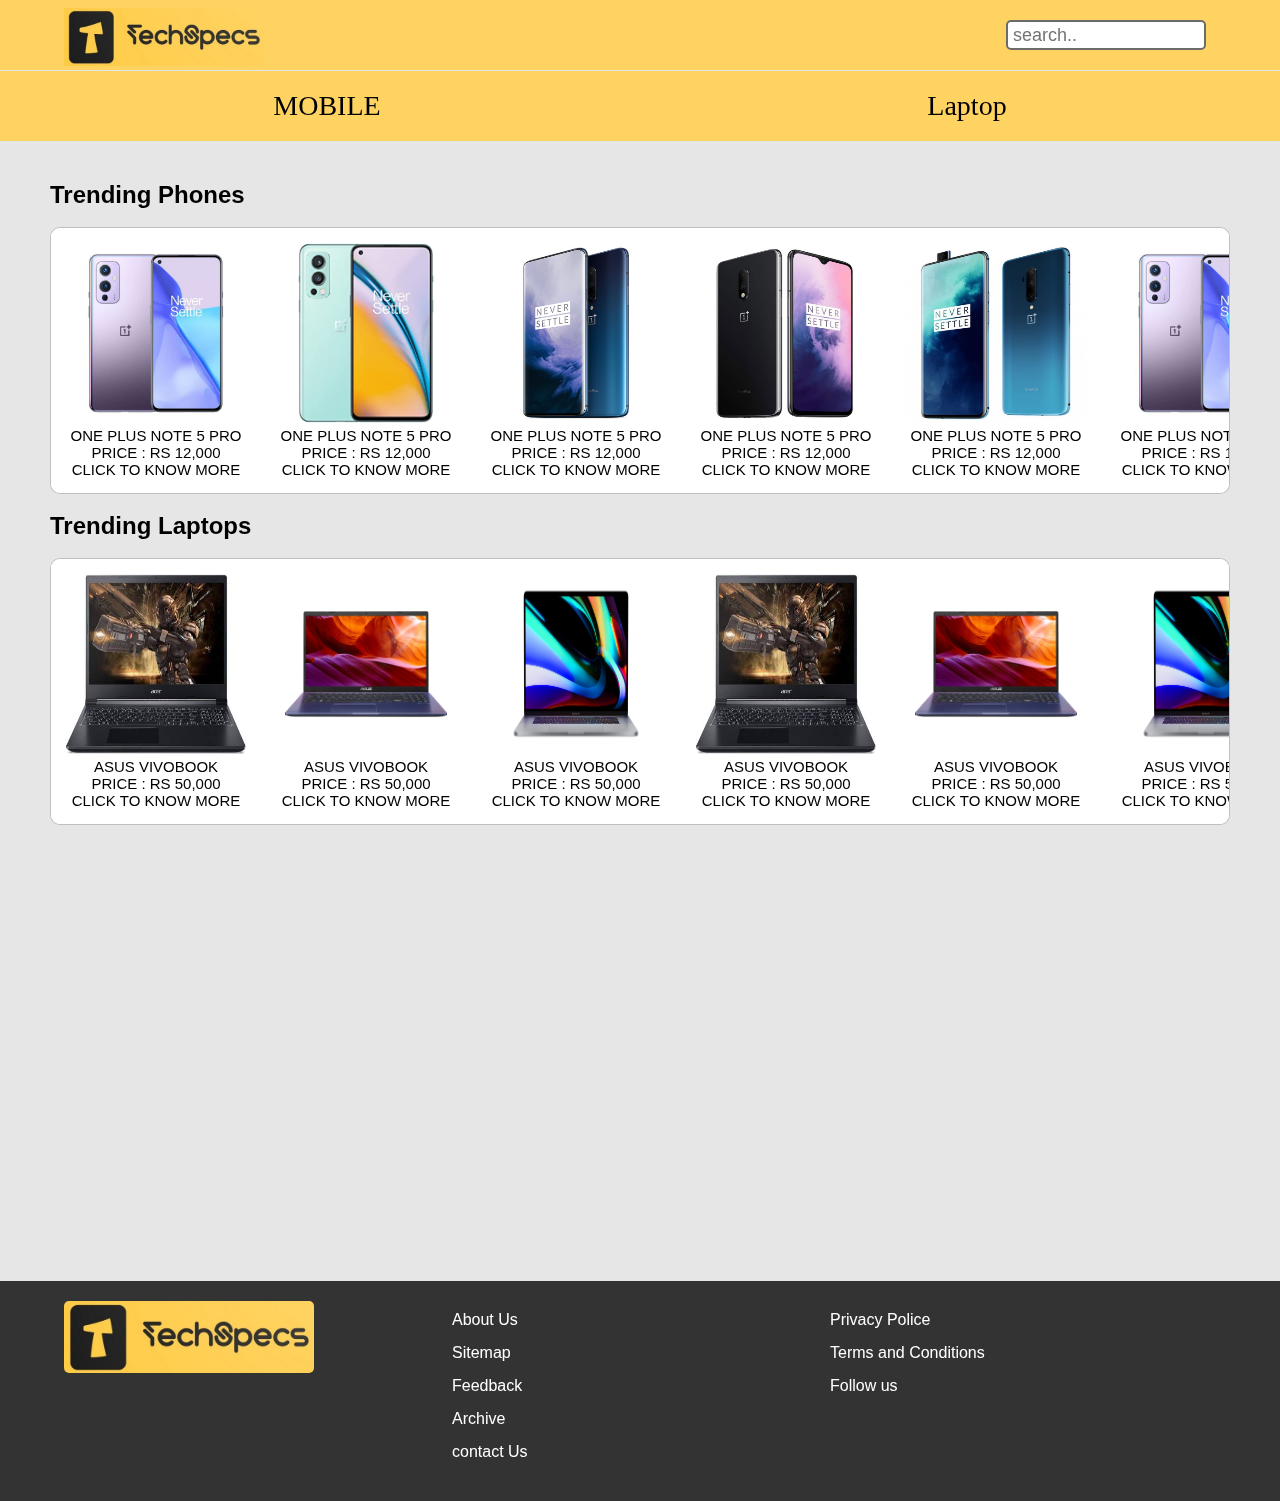
<file: index.html>
<!DOCTYPE html>
<html lang="en">
  <head>
    <meta charset="UTF-8" />
    <meta http-equiv="X-UA-Compatible" content="IE=edge" />
    <meta name="viewport" content="width=device-width, initial-scale=1.0" />
    <title>TechSpecs!</title>
    <link rel="stylesheet" href="./CSS/index.css" />
    <link rel="stylesheet" href="./CSS/trending-container.css" />
    <link
      rel="stylesheet"
      href="https://use.fontawesome.com/releases/v5.15.4/css/all.css"
      integrity="sha384-DyZ88mC6Up2uqS4h/KRgHuoeGwBcD4Ng9SiP4dIRy0EXTlnuz47vAwmeGwVChigm"
      crossorigin="anonymous"
    />
  </head>
  <body>
    <div class="navbarcontainer">
      <nav class="firstnavbar">
        <ul>
          <li>
            <a href="https://aryanjais.github.io/TECHSPECS/"
              ><img src="./Assets/logo.jpg" alt="Logo"
            /></a>
          </li>
          <li id="searchbox">
            <input type="search" name="searchbox" placeholder="search.." /><i
              class="fas fa-search"
            ></i>
          </li>
        </ul>
      </nav>
      <nav class="secondnavbar">
        <ul>
          <li style="position: relative">
            <p id="mobileheading">MOBILE</p>
            <div id="mobilelistcontainer">
              <a href="./mobilepagecontainer.html">
                <div class="mobile1">Apple</div> </a
              ><a href="./mobilepagecontainer.html">
                <div class="mobile2">Huawei</div> </a
              ><a href="./mobilepagecontainer.html">
                <div class="mobile3">Nokia</div> </a
              ><a href="./mobilepagecontainer.html">
                <div class="mobile4">Sony</div> </a
              ><a href="./mobilepagecontainer.html">
                <div class="mobile5">LG</div> </a
              ><a href="./mobilepagecontainer.html">
                <div class="mobile6">HTC</div> </a
              ><a href="./mobilepagecontainer.html">
                <div class="mobile7">RealMe</div> </a
              ><a href="./mobilepagecontainer.html">
                <div class="mobile8">Samsung</div>
              </a>
            </div>
          </li>
          <li style="position: relative">
            <p id="laptopheading">Laptop</p>
            <div id="laptoplistcontainer">
              <a href="./mobilepagecontainer.html">
                <div class="laptop1">Apple</div> </a
              ><a href="./mobilepagecontainer.html">
                <div class="laptop2">Acer</div> </a
              ><a href="./mobilepagecontainer.html">
                <div class="laptop3">Asus</div> </a
              ><a href="./mobilepagecontainer.html">
                <div class="laptop4">HP</div> </a
              ><a href="./mobilepagecontainer.html">
                <div class="laptop5">Dell</div> </a
              ><a href="./mobilepagecontainer.html">
                <div class="laptop6">Lenovo</div> </a
              ><a href="./mobilepagecontainer.html">
                <div class="laptop7">MSI</div> </a
              ><a href="./mobilepagecontainer.html">
                <div class="laptop8">Fujitsu</div>
              </a>
            </div>
          </li>
        </ul>
      </nav>
    </div>
    <div class="bodycontainer">
      <h2>Trending Phones</h2>
      <br />
      <div class="trending-container">
        <div class="box" id="box1">
          <a href="./individualmobile.html">
            <img src="./mobile photos/one plus/oneplus9.jpg" />
            <div class="name box-text">ONE PLUS NOTE 5 PRO</div>
            <div class="price box-text">Price : Rs 12,000</div>
            <div class="more box-text">Click To Know More</div>
          </a>
        </div>
        <div class="box">
          <a href="./individualmobile.html">
            <img src="./mobile photos/one plus/nord2.jpg" alt="" />
            <div class="name box-text">ONE PLUS NOTE 5 PRO</div>
            <div class="price box-text">Price : Rs 12,000</div>
            <div class="more box-text">Click To Know More</div>
          </a>
        </div>
        <div class="box">
          <a href="./individualmobile.html">
            <img src="./mobile photos/one plus/oneplus-7-pro.jpg" alt="" />
            <div class="name box-text">ONE PLUS NOTE 5 PRO</div>
            <div class="price box-text">Price : Rs 12,000</div>
            <div class="more box-text">Click To Know More</div></a
          >
        </div>
        <div class="box">
          <a href="./individualmobile.html">
            <img src="./mobile photos/one plus/oneplus-7.jpg" alt="" />
            <div class="name box-text">ONE PLUS NOTE 5 PRO</div>
            <div class="price box-text">Price : Rs 12,000</div>
            <div class="more box-text">Click To Know More</div></a
          >
        </div>
        <div class="box">
          <a href="./individualmobile.html">
            <img src="./mobile photos/one plus/oneplus-7t-pro.jpg" alt="" />
            <div class="name box-text">ONE PLUS NOTE 5 PRO</div>
            <div class="price box-text">Price : Rs 12,000</div>
            <div class="more box-text">Click To Know More</div></a
          >
        </div>
        <div class="box" id="box1">
          <a href="./individualmobile.html">
            <img src="./mobile photos/one plus/oneplus9.jpg" />
            <div class="name box-text">ONE PLUS NOTE 5 PRO</div>
            <div class="price box-text">Price : Rs 12,000</div>
            <div class="more box-text">Click To Know More</div>
          </a>
        </div>
        <div class="box">
          <a href="./individualmobile.html">
            <img src="./mobile photos/one plus/nord2.jpg" alt="" />
            <div class="name box-text">ONE PLUS NOTE 5 PRO</div>
            <div class="price box-text">Price : Rs 12,000</div>
            <div class="more box-text">Click To Know More</div>
          </a>
        </div>
        <div class="box">
          <a href="./individualmobile.html">
            <img src="./mobile photos/one plus/oneplus-7-pro.jpg" alt="" />
            <div class="name box-text">ONE PLUS NOTE 5 PRO</div>
            <div class="price box-text">Price : Rs 12,000</div>
            <div class="more box-text">Click To Know More</div></a
          >
        </div>
        <div class="box">
          <a href="./individualmobile.html">
            <img src="./mobile photos/one plus/oneplus-7.jpg" alt="" />
            <div class="name box-text">ONE PLUS NOTE 5 PRO</div>
            <div class="price box-text">Price : Rs 12,000</div>
            <div class="more box-text">Click To Know More</div></a
          >
        </div>
        <div class="box">
          <a href="./individualmobile.html">
            <img src="./mobile photos/one plus/oneplus-7t-pro.jpg" alt="" />
            <div class="name box-text">ONE PLUS NOTE 5 PRO</div>
            <div class="price box-text">Price : Rs 12,000</div>
            <div class="more box-text">Click To Know More</div></a
          >
        </div>
      </div>
      <br/>
      <h2>Trending Laptops</h2>
      <br />
      <div class="trending-container">
        <div class="box" id="box1">
          <a href="./individualmobile.html">
            <img src="./laptops/acer.jpeg" />
            <div class="name box-text">Asus VivoBook </div>
            <div class="price box-text">Price : Rs 50,000</div>
            <div class="more box-text">Click To Know More</div>
          </a>
        </div>
        <div class="box">
          <a href="./individualmobile.html">
            <img src="./laptops/asus.png" alt="" />
            <div class="name box-text">Asus VivoBook </div>
            <div class="price box-text">Price : Rs 50,000</div>
            <div class="more box-text">Click To Know More</div>
          </a>
        </div>
        <div class="box">
          <a href="./individualmobile.html">
            <img src="./laptops/mac.jpg" alt="" />
            <div class="name box-text">Asus VivoBook </div>
            <div class="price box-text">Price : Rs 50,000</div>
            <div class="more box-text">Click To Know More</div></a
          >
        </div>
        <div class="box" id="box1">
          <a href="./individualmobile.html">
            <img src="./laptops/acer.jpeg" />
            <div class="name box-text">Asus VivoBook </div>
            <div class="price box-text">Price : Rs 50,000</div>
            <div class="more box-text">Click To Know More</div>
          </a>
        </div>
        <div class="box">
          <a href="./individualmobile.html">
            <img src="./laptops/asus.png" alt="" />
            <div class="name box-text">Asus VivoBook </div>
            <div class="price box-text">Price : Rs 50,000</div>
            <div class="more box-text">Click To Know More</div>
          </a>
        </div>
        <div class="box">
          <a href="./individualmobile.html">
            <img src="./laptops/mac.jpg" alt="" />
            <div class="name box-text">Asus VivoBook </div>
            <div class="price box-text">Price : Rs 50,000</div>
            <div class="more box-text">Click To Know More</div></a
          >
        </div><div class="box" id="box1">
          <a href="./individualmobile.html">
            <img src="./laptops/acer.jpeg" />
            <div class="name box-text">Asus VivoBook </div>
            <div class="price box-text">Price : Rs 50,000</div>
            <div class="more box-text">Click To Know More</div>
          </a>
        </div>
        <div class="box">
          <a href="./individualmobile.html">
            <img src="./laptops/asus.png" alt="" />
            <div class="name box-text">Asus VivoBook </div>
            <div class="price box-text">Price : Rs 50,000</div>
            <div class="more box-text">Click To Know More</div>
          </a>
        </div>
        <div class="box">
          <a href="./individualmobile.html">
            <img src="./laptops/mac.jpg" alt="" />
            <div class="name box-text">Asus VivoBook </div>
            <div class="price box-text">Price : Rs 50,000</div>
            <div class="more box-text">Click To Know More</div></a
          >
        </div>
      </div>
    </div>
    <div class="footercontainer">
      <ul id="footer-column1">
        <a href="https://aryanjais.github.io/TECHSPECS/"
          ><img class="" title="TECHSPECS" src="./Assets/logo.jpg" alt=""
        /></a>
      </ul>
      <ul id="footer-column2">
        <li><a href="./aboutus.html">About Us</a></li>
        <li><a href="#">Sitemap</a></li>
        <li><a href="./feedback.html">Feedback</a></li>
        <li><a href="#">Archive</a></li>
        <li><a href="#">contact Us</a></li>
      </ul>
      <ul id="footer-column3">
        <li><a href="#">Privacy Police</a></li>
        <li><a href="#">Terms and Conditions</a></li>
        <li><a href="#">Follow us</a></li>
        <li>
          <a href="#"
            ><i class="fab fa-instagram">
            </i><i class="fab fa-facebook"></i
            ><i class="fab fa-twitter"></i><i class="fab fa-github"></i
          ></a>
        </li>
      </ul>
    </div>
  </body>
</html>
</file>
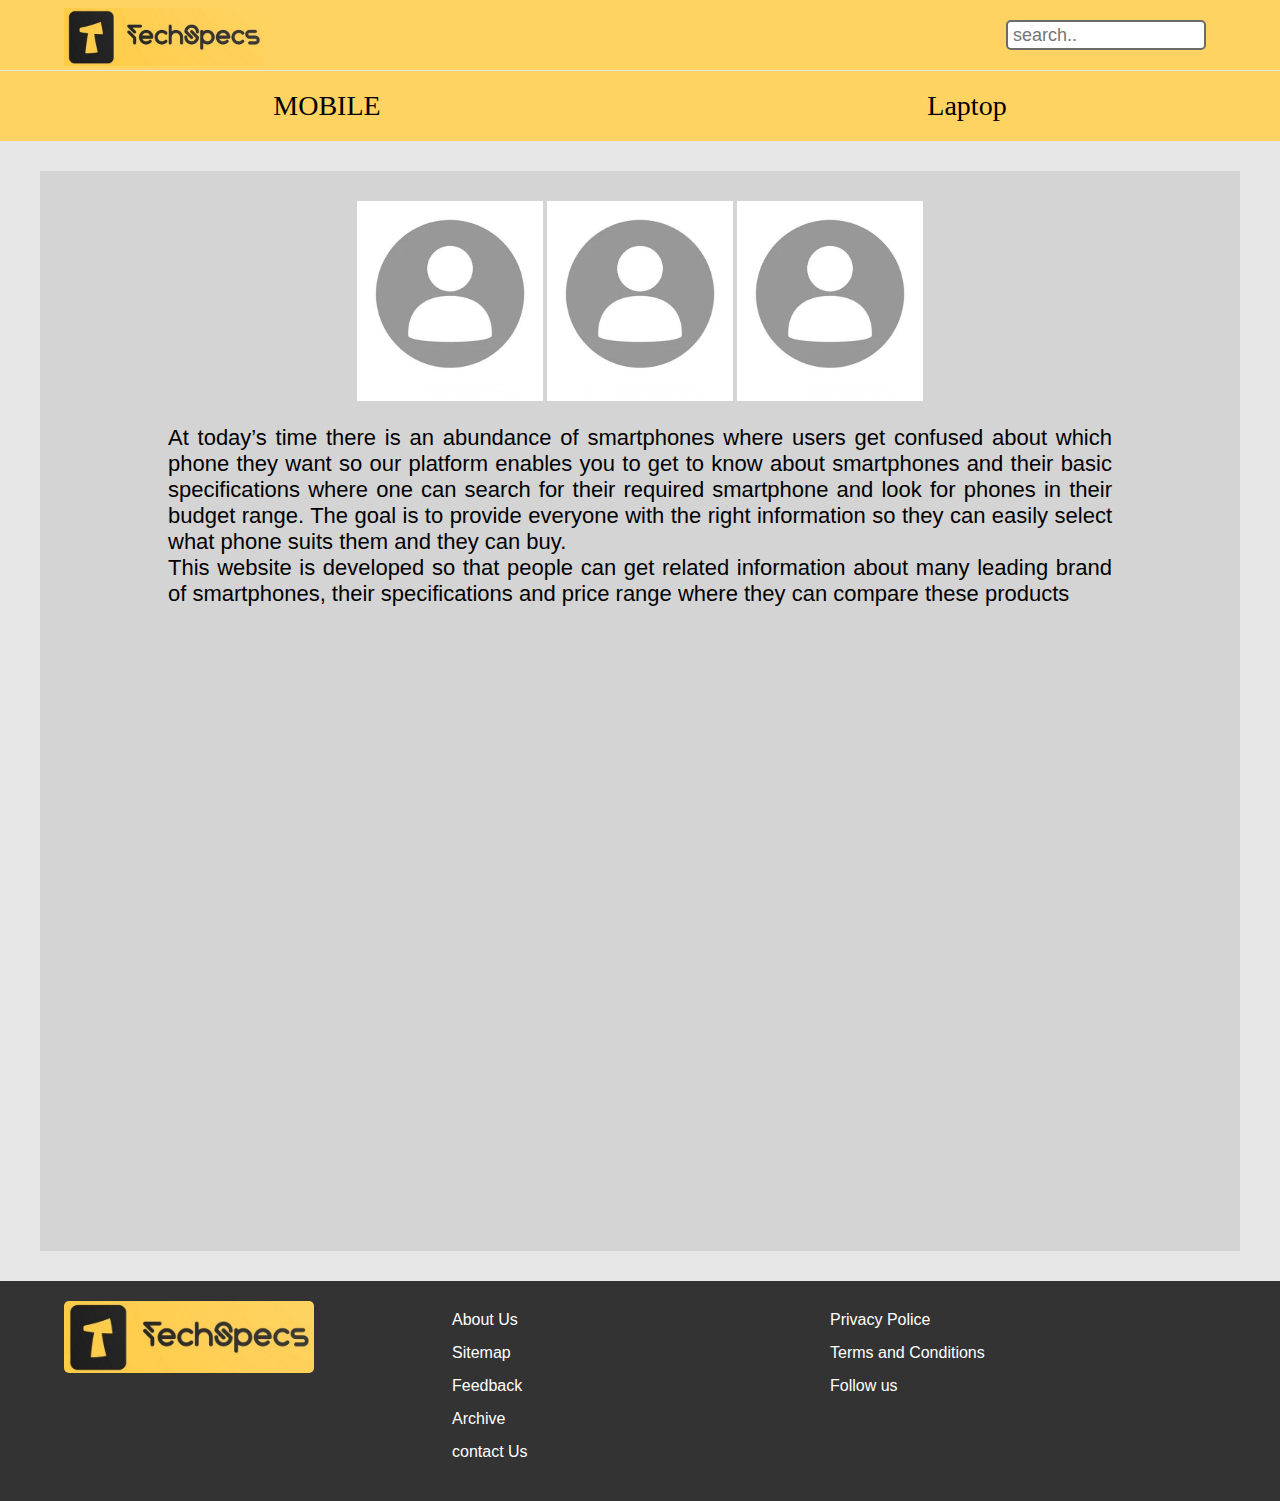
<file: aboutus.html>
<!DOCTYPE html>
<html lang="en">
  <head>
    <meta charset="UTF-8" />
    <meta http-equiv="X-UA-Compatible" content="IE=edge" />
    <meta name="viewport" content="width=device-width, initial-scale=1.0" />
    <title>TechSpecs!</title>
    <link rel="stylesheet" href="./CSS/index.css" />
    <link rel="stylesheet" href="./CSS/trending-container.css" />
    <link rel="stylesheet" href="./CSS/aboutus.css">
    <link
      rel="stylesheet"
      href="https://use.fontawesome.com/releases/v5.15.4/css/all.css"
      integrity="sha384-DyZ88mC6Up2uqS4h/KRgHuoeGwBcD4Ng9SiP4dIRy0EXTlnuz47vAwmeGwVChigm"
      crossorigin="anonymous"
    />
  </head>
  <body>
    <div class="navbarcontainer">
      <nav class="firstnavbar">
        <ul>
          <li><a href="https://aryanjais.github.io/TECHSPECS/"><img src="./Assets/logo.jpg" alt="Logo" /></a></li>
          <li id="searchbox">
            <input type="search" name="searchbox" placeholder="search.." /><i
              class="fas fa-search"
            ></i>
          </li>
        </ul>
      </nav>
      <nav class="secondnavbar">
        <ul>
          <li style="position: relative">
            <p id="mobileheading">MOBILE</p>
            <div id="mobilelistcontainer">
              <a href="./mobilepagecontainer.html">
                <div class="mobile1">Apple</div> </a
              ><a href="./mobilepagecontainer.html">
                <div class="mobile2">Huawei</div> </a
              ><a href="./mobilepagecontainer.html">
                <div class="mobile3">Nokia</div> </a
              ><a href="./mobilepagecontainer.html">
                <div class="mobile4">Sony</div> </a
              ><a href="./mobilepagecontainer.html">
                <div class="mobile5">LG</div> </a
              ><a href="./mobilepagecontainer.html">
                <div class="mobile6">HTC</div> </a
              ><a href="./mobilepagecontainer.html">
                <div class="mobile7">RealMe</div> </a
              ><a href="./mobilepagecontainer.html">
                <div class="mobile8">Samsung</div>
              </a>
            </div>
          </li>
          <li style="position: relative">
            <p id="laptopheading">Laptop</p>
            <div id="laptoplistcontainer">
              <a href="./mobilepagecontainer.html">
                <div class="laptop1">Apple</div> </a
              ><a href="./mobilepagecontainer.html">
                <div class="laptop2">Acer</div> </a
              ><a href="./mobilepagecontainer.html">
                <div class="laptop3">Asus</div> </a
              ><a href="./mobilepagecontainer.html">
                <div class="laptop4">HP</div> </a
              ><a href="./mobilepagecontainer.html">
                <div class="laptop5">Dell</div> </a
              ><a href="./mobilepagecontainer.html">
                <div class="laptop6">Lenovo</div> </a
              ><a href="./mobilepagecontainer.html">
                <div class="laptop7">MSI</div> </a
              ><a href="./mobilepagecontainer.html">
                <div class="laptop8">Fujitsu</div>
              </a>
            </div>
          </li>
        </ul>
      </nav>
    </div>
    <div class="bodycontainer">
      <div class="developersphoto">
        <img src="./Assets/profile.jpg" alt="" />
        <img src="./Assets/profile.jpg" alt="" />
        <img src="./Assets/profile.jpg" alt="" />
      </div>
      <div class="aboutuscontent">
        <p>
          At today’s time there is an abundance of smartphones where users get
          confused about which phone they want so our platform enables you to
          get to know about smartphones and their basic specifications where one
          can search for their required smartphone and look for phones in their
          budget range. The goal is to provide everyone with the right
          information so they can easily select what phone suits them and they
          can buy.
        </p>
        <p>This website is developed so that people can get related information 
            about many leading brand of smartphones, their specifications and 
            price range where they can compare these products
        </p>
      </div>
    </div>
    <div class="footercontainer">
      <ul id="footer-column1">
        <a href="https://aryanjais.github.io/TECHSPECS/"><img class="" title="TECHSPECS" src="./Assets/logo.jpg" alt=""></a>
      </ul>
      <ul id="footer-column2">
        <li><a href="./aboutus.html">About Us</a></li>
        <li><a href="#">Sitemap</a></li>
        <li><a href="./feedback.html">Feedback</a></li>
        <li><a href="#">Archive</a></li>
        <li><a href="#">contact Us</a></li>
      </ul>
      <ul id="footer-column3">
        <li><a href="#">Privacy Police</a></li>
        <li><a href="#">Terms and Conditions</a></li>
        <li><a href="#">Follow us</a></li>
        <!-- add icons down here for social media -->
        <li><a href="#"><i class="fab fa-instagram"></i><i class="fab fa-facebook"></i><i class="fab fa-twitter"></i><i class="fab fa-github"></i></a></li>
      </ul>
    </div>
  </body>
</html>
</file>
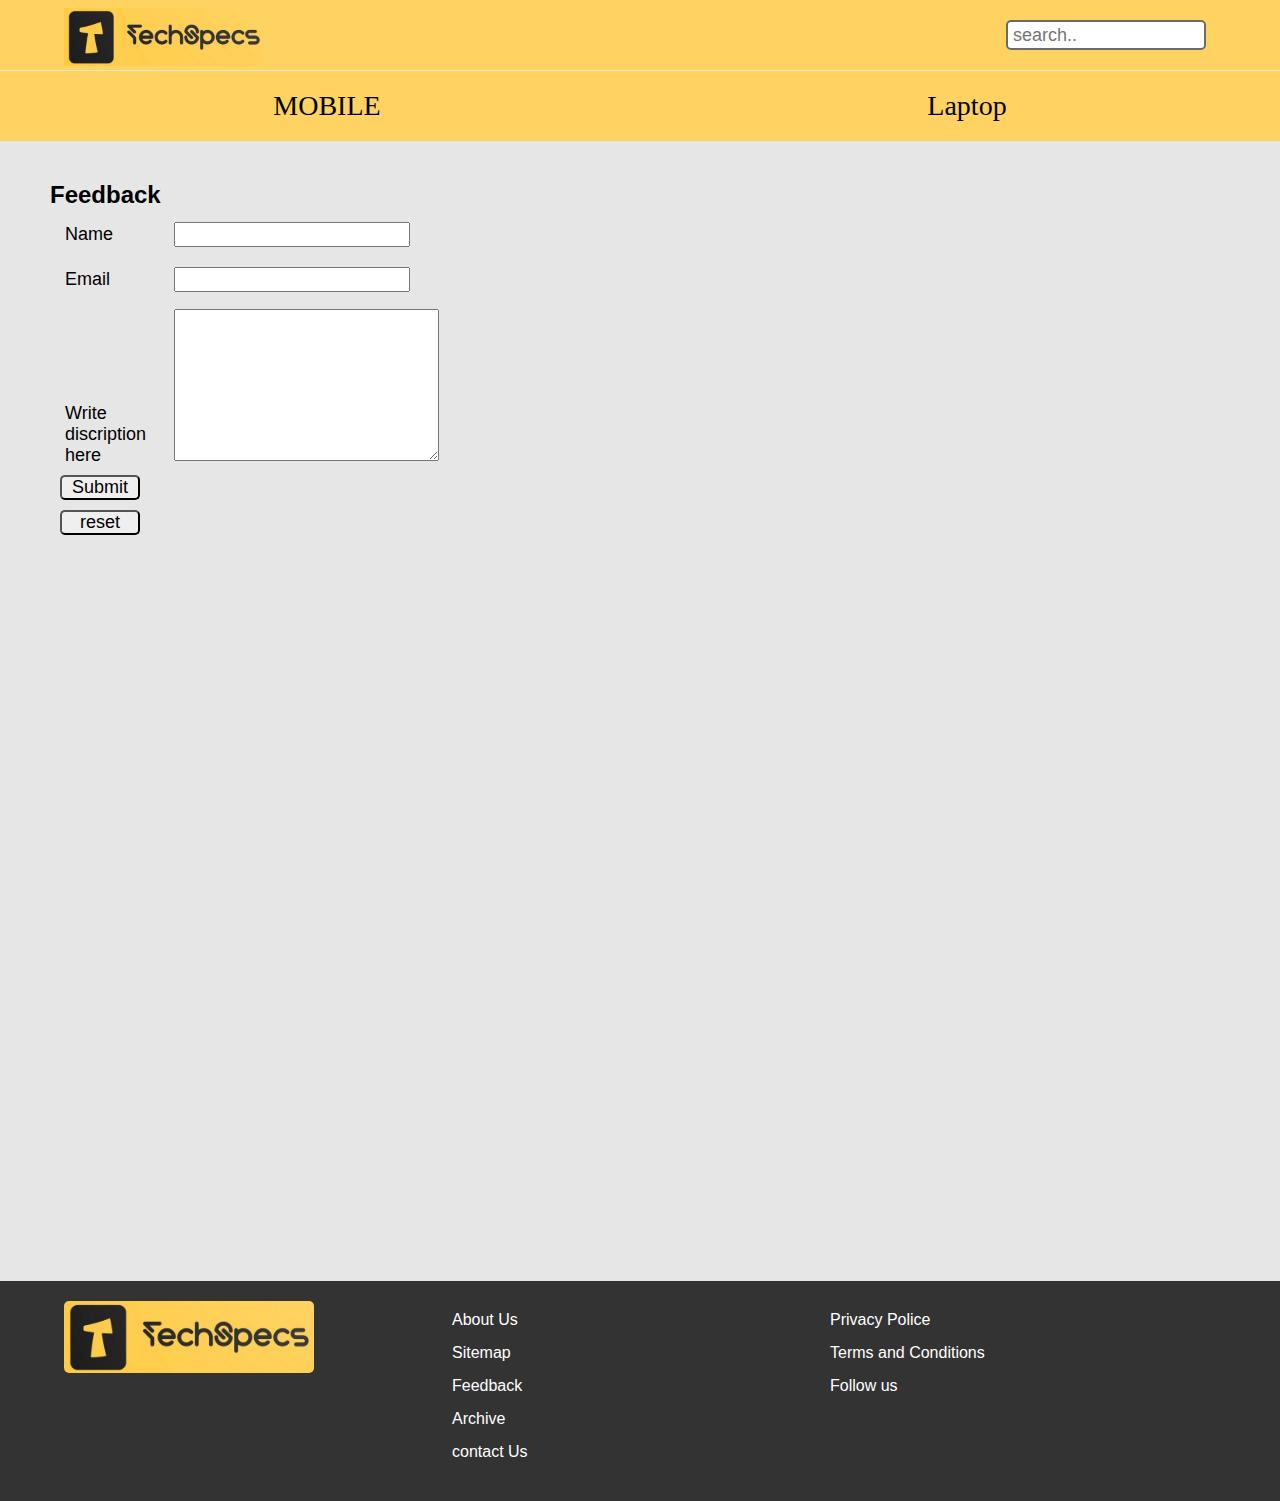
<file: feedback.html>
<!DOCTYPE html>
<html lang="en">
  <head>
    <meta charset="UTF-8" />
    <meta http-equiv="X-UA-Compatible" content="IE=edge" />
    <meta name="viewport" content="width=device-width, initial-scale=1.0" />
    <title>TechSpecs!</title>
    <link rel="stylesheet" href="./CSS/index.css" />
    <link rel="stylesheet" href="./CSS/trending-container.css" />
    <link
      rel="stylesheet"
      href="https://use.fontawesome.com/releases/v5.15.4/css/all.css"
      integrity="sha384-DyZ88mC6Up2uqS4h/KRgHuoeGwBcD4Ng9SiP4dIRy0EXTlnuz47vAwmeGwVChigm"
      crossorigin="anonymous"
    />
    <link rel="stylesheet" href="./CSS/feedback.css">
  </head>
  <body>
    <div class="navbarcontainer">
      <nav class="firstnavbar">
        <ul>
          <li>
            <a href="https://aryanjais.github.io/TECHSPECS/"
              ><img src="./Assets/logo.jpg" alt="Logo"
            /></a>
          </li>
          <li id="searchbox">
            <input type="search" name="searchbox" placeholder="search.." /><i
              class="fas fa-search"
            ></i>
          </li>
        </ul>
      </nav>
      <nav class="secondnavbar">
        <ul>
          <li style="position: relative">
            <p id="mobileheading">MOBILE</p>
            <div id="mobilelistcontainer">
              <a href="./mobilepagecontainer.html">
                <div class="mobile1">Apple</div> </a
              ><a href="./mobilepagecontainer.html">
                <div class="mobile2">Huawei</div> </a
              ><a href="./mobilepagecontainer.html">
                <div class="mobile3">Nokia</div> </a
              ><a href="./mobilepagecontainer.html">
                <div class="mobile4">Sony</div> </a
              ><a href="./mobilepagecontainer.html">
                <div class="mobile5">LG</div> </a
              ><a href="./mobilepagecontainer.html">
                <div class="mobile6">HTC</div> </a
              ><a href="./mobilepagecontainer.html">
                <div class="mobile7">RealMe</div> </a
              ><a href="./mobilepagecontainer.html">
                <div class="mobile8">Samsung</div>
              </a>
            </div>
          </li>
          <li style="position: relative">
            <p id="laptopheading">Laptop</p>
            <div id="laptoplistcontainer">
              <a href="./mobilepagecontainer.html">
                <div class="laptop1">Apple</div> </a
              ><a href="./mobilepagecontainer.html">
                <div class="laptop2">Acer</div> </a
              ><a href="./mobilepagecontainer.html">
                <div class="laptop3">Asus</div> </a
              ><a href="./mobilepagecontainer.html">
                <div class="laptop4">HP</div> </a
              ><a href="./mobilepagecontainer.html">
                <div class="laptop5">Dell</div> </a
              ><a href="./mobilepagecontainer.html">
                <div class="laptop6">Lenovo</div> </a
              ><a href="./mobilepagecontainer.html">
                <div class="laptop7">MSI</div> </a
              ><a href="./mobilepagecontainer.html">
                <div class="laptop8">Fujitsu</div>
              </a>
            </div>
          </li>
          <!-- <li>
                 <select name="mobileselect" class="navbutton">
                  
                     <option value="1" disabled selected>Mobile</option>
                     <option value="2">Apple</option>
                     <option value="3">Huawei</option>
                     <option value="4">Nokia</option>
                     <option value="5">Sony</option>
                     <option value="6">LG</option>
                     <option value="7">HTC</option>
                 </select>
             </li>
             <li>
                 <select name="laptopselect" class="navbutton">
                     <option value="1" disabled selected>Laptop</option>
                 </select>
             </li> -->
        </ul>
      </nav>
    </div>
    <div class="bodycontainer">
      <h2>Feedback</h2>
      <form class="feedbackcontainer" action="#">
        <div class="namecontainer"><label for="">Name</label> <input type="text" /></div>
        <div class="emailcontainer"><label for="">Email</label> <input type="text" /></div>
        <div class="descriptioncontainer">
          <label for="description">Write discription here</label>
          <textarea
            name="description"
            id="description"
            cols="31"
            rows="10"
          ></textarea>
        </div>
        <div class="submitcontainer">
          <input class="button" type="submit">
        </div>
        <div class="resetcontainer">
          <input class="button" type="reset" value="reset">
        </div>
      </form>
    </div>
    <div class="footercontainer">
      <ul id="footer-column1">
        <a href="https://aryanjais.github.io/TECHSPECS/"
          ><img class="" title="TECHSPECS" src="./Assets/logo.jpg" alt=""
        /></a>
      </ul>
      <ul id="footer-column2">
        <li><a href="./aboutus.html">About Us</a></li>
        <li><a href="#">Sitemap</a></li>
        <li><a href="./feedback.html">Feedback</a></li>
        <li><a href="#">Archive</a></li>
        <li><a href="#">contact Us</a></li>
      </ul>
      <ul id="footer-column3">
        <li><a href="#">Privacy Police</a></li>
        <li><a href="#">Terms and Conditions</a></li>
        <li><a href="#">Follow us</a></li>
        <li>
          <a href="#"
            ><i class="fab fa-instagram"> </i><i class="fab fa-facebook"></i
            ><i class="fab fa-twitter"></i><i class="fab fa-github"></i
          ></a>
        </li>
      </ul>
    </div>
  </body>
</html>
</file>
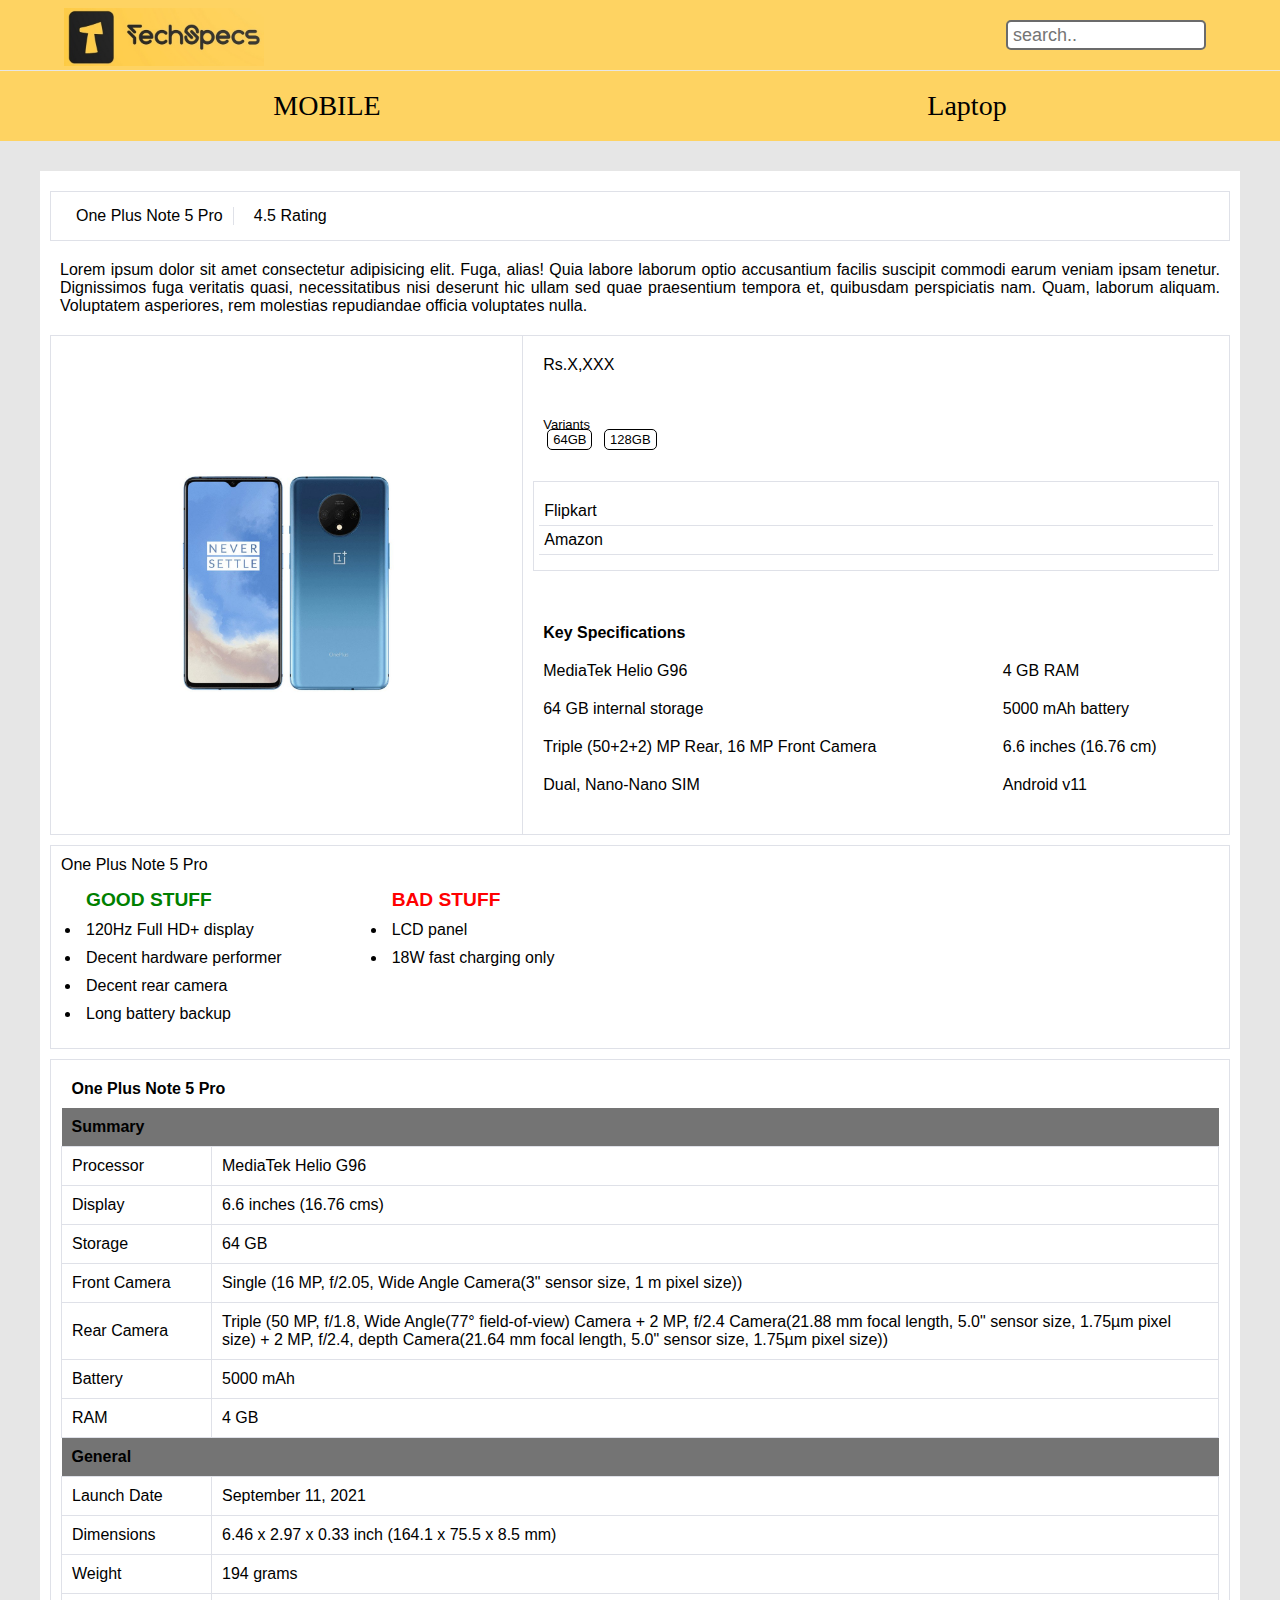
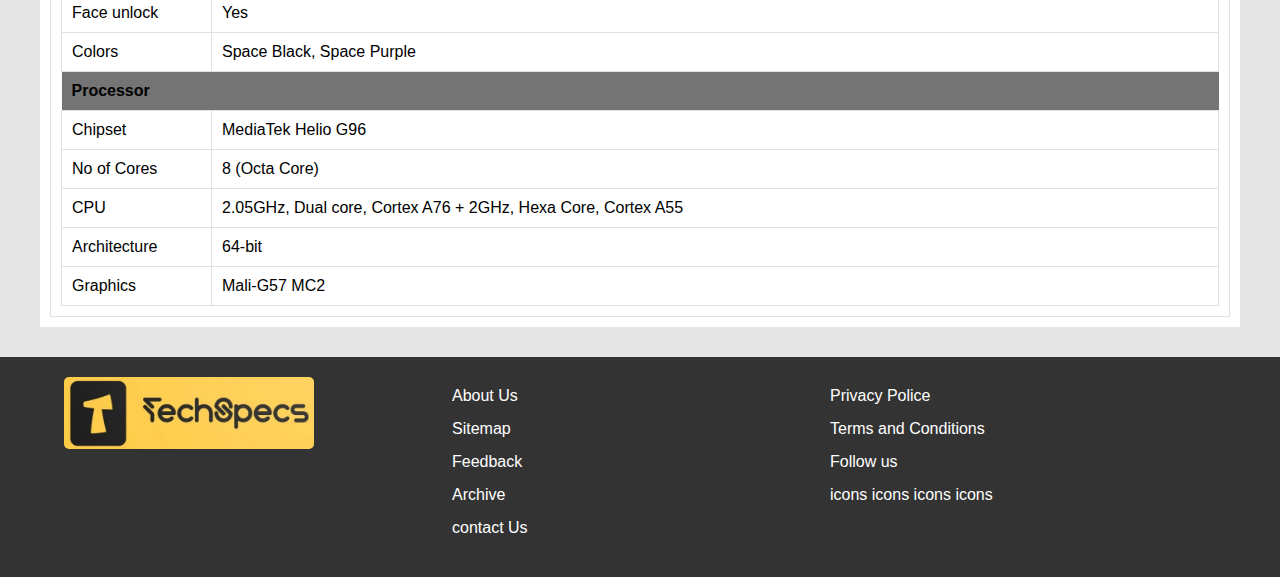
<file: individualmobile.html>
<!DOCTYPE html>
<html lang="en">
  <head>
    <meta charset="UTF-8" />
    <meta http-equiv="X-UA-Compatible" content="IE=edge" />
    <meta name="viewport" content="width=device-width, initial-scale=1.0" />
    <title>TechSpecs!</title>
    <link rel="stylesheet" href="./CSS/index.css" />
    <link rel="stylesheet" href="./CSS/trending-container.css" />
    <link rel="stylesheet" href="./CSS/individualmobile.css" />
    <link
      rel="stylesheet"
      href="https://use.fontawesome.com/releases/v5.15.4/css/all.css"
      integrity="sha384-DyZ88mC6Up2uqS4h/KRgHuoeGwBcD4Ng9SiP4dIRy0EXTlnuz47vAwmeGwVChigm"
      crossorigin="anonymous"
    />
  </head>
  <body>
    <div class="navbarcontainer">
      <nav class="firstnavbar">
        <ul>
          <li><a href="https://aryanjais.github.io/TECHSPECS/"><img src="./Assets/logo.jpg" alt="Logo" /></a></li>
          <li id="searchbox">
            <input type="search" name="searchbox" placeholder="search.." /><i
              class="fas fa-search"
            ></i>
          </li>
        </ul>
      </nav>
      <nav class="secondnavbar">
        <ul>
          <li style="position: relative">
            <p id="mobileheading">MOBILE</p>
            <div id="mobilelistcontainer">
              <a href="./mobilepagecontainer.html">
                <div class="mobile1">Apple</div> </a
              ><a href="./mobilepagecontainer.html">
                <div class="mobile2">Huawei</div> </a
              ><a href="./mobilepagecontainer.html">
                <div class="mobile3">Nokia</div> </a
              ><a href="./mobilepagecontainer.html">
                <div class="mobile4">Sony</div> </a
              ><a href="./mobilepagecontainer.html">
                <div class="mobile5">LG</div> </a
              ><a href="./mobilepagecontainer.html">
                <div class="mobile6">HTC</div> </a
              ><a href="./mobilepagecontainer.html">
                <div class="mobile7">RealMe</div> </a
              ><a href="./mobilepagecontainer.html">
                <div class="mobile8">Samsung</div>
              </a>
            </div>
          </li>
          <li style="position: relative">
            <p id="laptopheading">Laptop</p>
            <div id="laptoplistcontainer">
              <a href="./mobilepagecontainer.html">
                <div class="laptop1">Apple</div> </a
              ><a href="./mobilepagecontainer.html">
                <div class="laptop2">Acer</div> </a
              ><a href="./mobilepagecontainer.html">
                <div class="laptop3">Asus</div> </a
              ><a href="./mobilepagecontainer.html">
                <div class="laptop4">HP</div> </a
              ><a href="./mobilepagecontainer.html">
                <div class="laptop5">Dell</div> </a
              ><a href="./mobilepagecontainer.html">
                <div class="laptop6">Lenovo</div> </a
              ><a href="./mobilepagecontainer.html">
                <div class="laptop7">MSI</div> </a
              ><a href="./mobilepagecontainer.html">
                <div class="laptop8">Fujitsu</div>
              </a>
            </div>
          </li>
        </ul>
      </nav>
    </div>
    <div class="bodycontainer">
      <div class="individualmobilecontainer">
        <div class="bar1">
          <ul>
            <!-- mobile name -->
            <li>One Plus Note 5 Pro</li>
            <li>4.5 Rating</li>
          </ul>
        </div>
        <div class="bar2 discriptionbar">
          <!-- discription here -->
          Lorem ipsum dolor sit amet consectetur adipisicing elit. Fuga, alias!
          Quia labore laborum optio accusantium facilis suscipit commodi earum
          veniam ipsam tenetur. Dignissimos fuga veritatis quasi, necessitatibus
          nisi deserunt hic ullam sed quae praesentium tempora et, quibusdam
          perspiciatis nam. Quam, laborum aliquam. Voluptatem asperiores, rem
          molestias repudiandae officia voluptates nulla.
        </div>
        <div class="bar3 keyspecificationbar">
          <div class="mobileimage">
            <img src="./mobile photos/one plus/oneplus-7t.jpg" alt="" />
          </div>
          <div class="innerkeyspecificationbar">
            <div class="price">Rs.X,XXX</div>
            <div class="variants">
              <div>Variants</div>
              <div class="variantlink">
                <a href="#">64GB</a>
                <a href="#">128GB</a>
              </div>
            </div>
            <div class="buylinks">
              <a href="#">Flipkart</a>
              <a href="#">Amazon</a>
            </div>
            <div class="specifications">
              <table>
                <thead>
                  <tr>
                    <th colspan="2">Key Specifications</th>
                  </tr>
                </thead>
                <tbody>
                  <tr>
                    <td>MediaTek Helio G96</td>
                    <td>4 GB RAM</td>
                  </tr>
                  <tr>
                    <td>64 GB internal storage</td>
                    <td>5000 mAh battery</td>
                  </tr>
                  <tr>
                    <td>Triple (50+2+2) MP Rear, 16 MP Front Camera</td>
                    <td>6.6 inches (16.76 cm)</td>
                  </tr>
                  <tr>
                    <td>Dual, Nano-Nano SIM</td>
                    <td>Android v11</td>
                  </tr>
                </tbody>
              </table>
            </div>
          </div>
        </div>
        <div class="procons">
            <div class="">One Plus Note 5 Pro</div>
            <div class="stuffs">
                <ul class="goodstuff">
                    <li>Good Stuff</li>
                    <li>120Hz Full HD+ display</li>
                    <li>Decent hardware performer</li>
                    <li>Decent rear camera</li>
                    <li>Long battery backup</li>
                </ul>
                <ul class="badstuff">
                    <li>bad Stuff</li>
                    <li>LCD panel</li>
                    <li>18W fast charging only</li>
                </ul>
            </div>
          </div>
      </div>
      <div class="detailspecifications">
        <table>
          <tr>
            <th colspan="2" class="name">One Plus Note 5 Pro</th>
          </tr>
          <tr>
            <th colspan="2" class="heading">Summary</th>
          </tr>
          <tr>
            <td>Processor</td>
            <td>MediaTek Helio G96</td>
          </tr>
          <tr>
            <td>Display</td>
            <td>6.6 inches (16.76 cms)</td>
          </tr>
          <tr>
            <td>Storage</td>
            <td>64 GB</td>
          </tr>
          <tr>
            <td>Front Camera</td>
            <td>
              Single (16 MP, f/2.05, Wide Angle Camera(3" sensor size, 1 m
              pixel size))
            </td>
          </tr>
          <tr>
            <td>Rear Camera</td>
            <td>
              Triple (50 MP, f/1.8, Wide Angle(77° field-of-view) Camera +
              2 MP, f/2.4 Camera(21.88 mm focal length, 5.0" sensor size,
              1.75µm pixel size) + 2 MP, f/2.4, depth Camera(21.64 mm
              focal length, 5.0" sensor size, 1.75µm pixel size))
            </td>
          </tr>
          <tr>
            <td>Battery</td>
            <td>5000 mAh</td>
          </tr>
          <tr>
            <td>RAM</td>
            <td>4 GB</td>
          </tr>
          <tr>
            <th colspan="2" class="heading">General</th>
          </tr>
          <tr>
            <td>Launch Date</td>
            <td>September 11, 2021</td>
          </tr>
          <tr>
            <td>Dimensions</td>
            <td>6.46 x 2.97 x 0.33 inch (164.1 x 75.5 x 8.5 mm)</td>
          </tr>
          <tr>
            <td>Weight</td>
            <td><span itemprop="weight">194 grams</span></td>
          </tr>
          <tr>
            <td>Face unlock</td>
            <td>Yes</td>
          </tr>
          <tr>
            <td>Colors</td>
            <td>Space Black, Space Purple</td>
          </tr>
          <tr>
            <th colspan="2" class="heading">Processor</th>
          </tr>
          <tr>
            <td>Chipset</td>
            <td>MediaTek Helio G96</td>
          </tr>
          <tr>
            <td>No of Cores</td>
            <td>8 (Octa Core)</td>
          </tr>
          <tr>
            <td>CPU</td>
            <td>
              2.05GHz, Dual core, Cortex A76 + 2GHz, Hexa Core, Cortex A55
            </td>
          </tr>
          <tr>
            <td>Architecture</td>
            <td>64-bit</td>
          </tr>
          <tr>
            <td>Graphics</td>
            <td>Mali-G57 MC2</td>
          </tr>
        </table>
      </div>
    </div>
    <div class="footercontainer">
      <ul id="footer-column1">
        <a href="https://aryanjais.github.io/TECHSPECS/"><img class="" title="TECHSPECS" src="./Assets/logo.jpg" alt=""></a>
      </ul>
      <ul id="footer-column2">
        <li><a href="./aboutus.html">About Us</a></li>
        <li><a href="#">Sitemap</a></li>
        <li><a href="./feedback.html">Feedback</a></li>
        <li><a href="#">Archive</a></li>
        <li><a href="#">contact Us</a></li>
      </ul>
      <ul id="footer-column3">
        <li><a href="#">Privacy Police</a></li>
        <li><a href="#">Terms and Conditions</a></li>
        <li><a href="#">Follow us</a></li>
        <!-- add icons down here for social media -->
        <li><a href="#">icons icons icons icons</a></li>
      </ul>
    </div>
  </body>
</html>
</file>
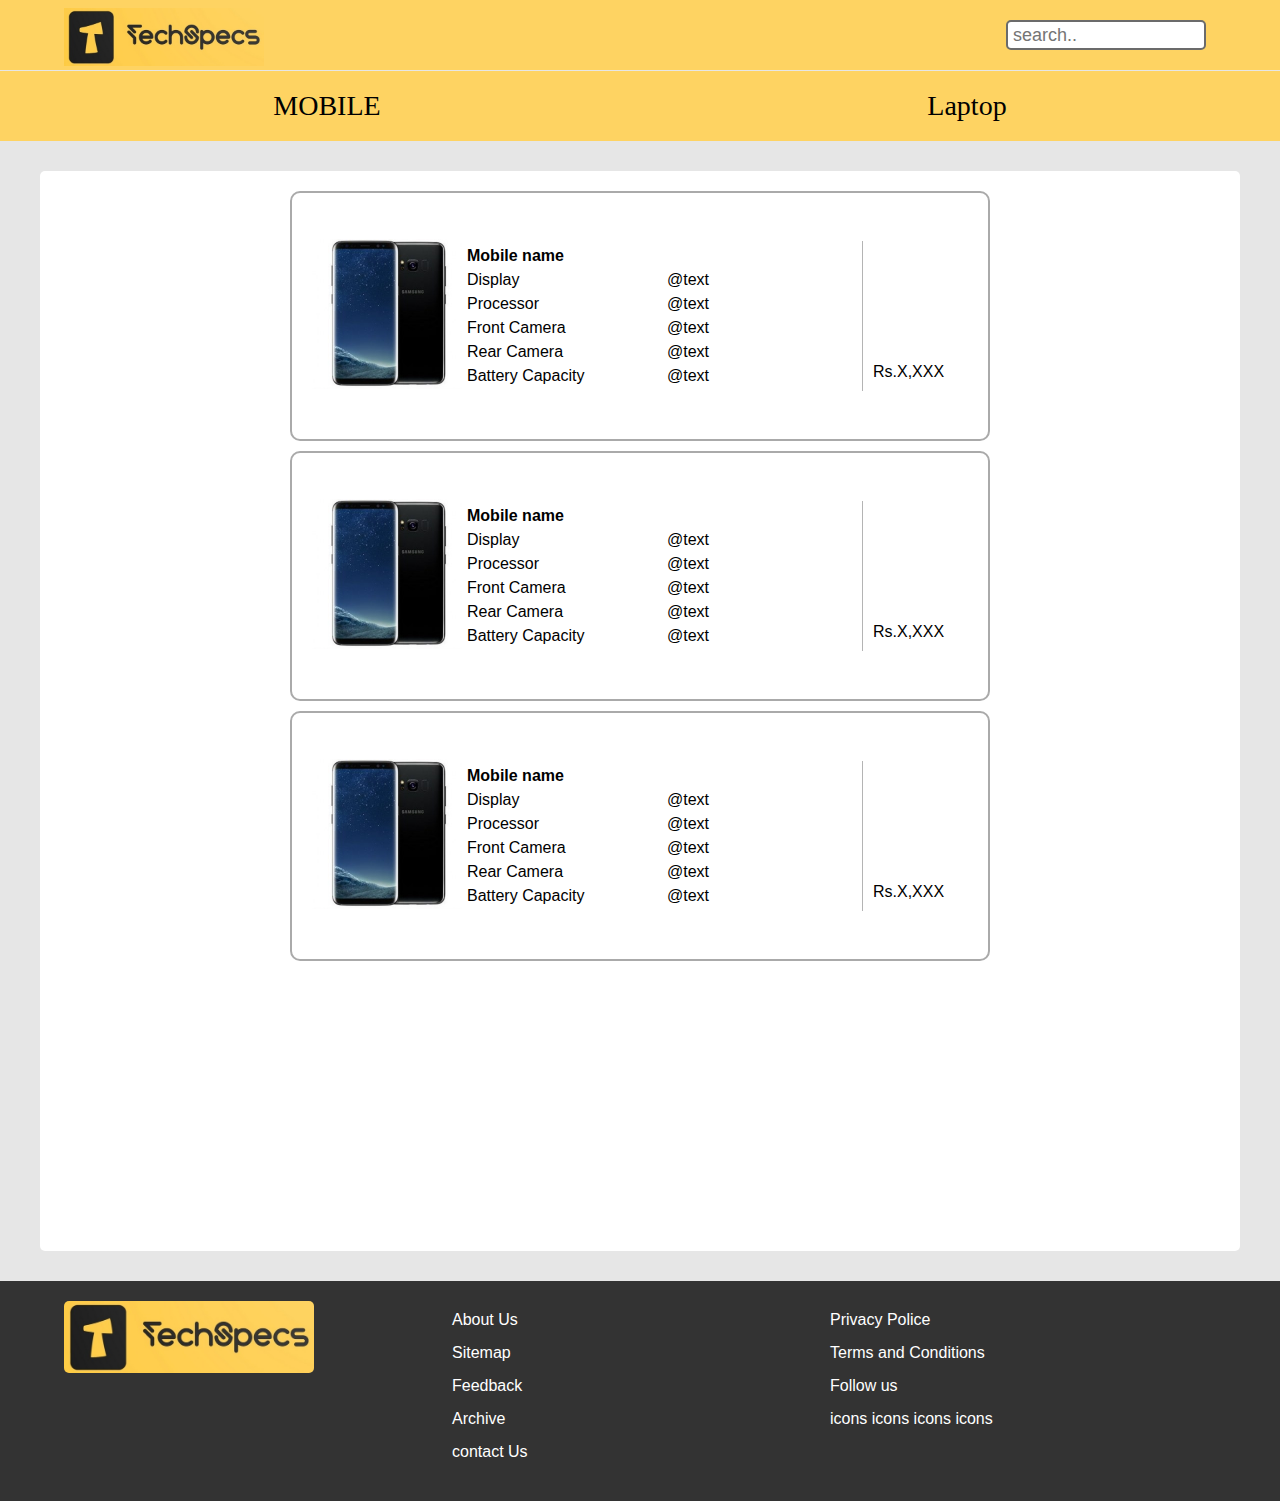
<file: mobilepagecontainer.html>
<!DOCTYPE html>
<html lang="en">
  <head>
    <meta charset="UTF-8" />
    <meta http-equiv="X-UA-Compatible" content="IE=edge" />
    <meta name="viewport" content="width=device-width, initial-scale=1.0" />
    <title>TechSpecs!</title>
    <link rel="stylesheet" href="./CSS/index.css" />
    <link rel="stylesheet" href="./CSS/trending-container.css" />
    <link
      rel="stylesheet"
      href="https://use.fontawesome.com/releases/v5.15.4/css/all.css"
      integrity="sha384-DyZ88mC6Up2uqS4h/KRgHuoeGwBcD4Ng9SiP4dIRy0EXTlnuz47vAwmeGwVChigm"
      crossorigin="anonymous"
    />
    <link rel="stylesheet" href="./CSS/mobilepagecontainer.css">
  </head>
  <body>
    <div class="navbarcontainer">
      <nav class="firstnavbar">
        <ul>
          <li><a href="https://aryanjais.github.io/TECHSPECS/"><img src="./Assets/logo.jpg" alt="Logo" /></a></li>
          <li id="searchbox">
            <input type="search" name="searchbox" placeholder="search.." /><i
              class="fas fa-search"
            ></i>
          </li>
        </ul>
      </nav>
      <nav class="secondnavbar">
        <ul>
          <li style="position: relative">
            <p id="mobileheading">MOBILE</p>
            <div id="mobilelistcontainer">
              <a href="#">
                <div class="mobile1">Apple</div> </a
              ><a href="#">
                <div class="mobile2">Huawei</div> </a
              ><a href="#">
                <div class="mobile3">Nokia</div> </a
              ><a href="#">
                <div class="mobile4">Sony</div> </a
              ><a href="#">
                <div class="mobile5">LG</div> </a
              ><a href="#">
                <div class="mobile6">HTC</div> </a
              ><a href="#">
                <div class="mobile7">RealMe</div> </a
              ><a href="#">
                <div class="mobile8">Samsung</div>
              </a>
            </div>
          </li>
          <li style="position: relative">
            <p id="laptopheading">Laptop</p>
            <div id="laptoplistcontainer">
              <a href="#">
                <div class="laptop1">Apple</div> </a
              ><a href="#">
                <div class="laptop2">Acer</div> </a
              ><a href="#">
                <div class="laptop3">Asus</div> </a
              ><a href="#">
                <div class="laptop4">HP</div> </a
              ><a href="#">
                <div class="laptop5">Dell</div> </a
              ><a href="#">
                <div class="laptop6">Lenovo</div> </a
              ><a href="#">
                <div class="laptop7">MSI</div> </a
              ><a href="#">
                <div class="laptop8">Fujitsu</div>
              </a>
            </div>
          </li>
        </ul>
      </nav>
    </div>
    <div class="bodycontainer">
        <div class="mobilecontainer">
            <div class="mobileimage">
                <a href="./individualmobile.html"><img src="./mobile photos/samsung/samsung-s9.jpg" alt=""></a>
            </div>
            <div class="mobilespecification">
                <Table>
                    <Thead>
                        <tr>
                            <th colspan="2" ><a href="./individualmobile.html">Mobile name</a></th>
                        </tr>
                    </Thead>
                    <tbody>
                        <tr>
                            <td>Display</td>
                            <td>@text</td>
                        </tr>
                        <tr>
                            <td>Processor</td>
                            <td>@text</td>
                        </tr>
                        <tr>
                            <td>Front Camera</td>
                            <td>@text</td>
                        </tr>
                        <tr>
                            <td>Rear Camera</td>
                            <td>@text</td>
                        </tr>
                        <tr>
                            <td>Battery Capacity</td>
                            <td>@text</td>
                        </tr>
                    </tbody>
                </Table>
            </div>
            <div class="mobileprice">
                Rs.X,XXX
            </div>
        </div>
        <div class="mobilecontainer">
            <div class="mobileimage">
                <a href="./individualmobile.html"><img src="./mobile photos/samsung/samsung-s9.jpg" alt=""></a>
            </div>
            <div class="mobilespecification">
                <Table>
                    <Thead>
                        <tr>
                            <th colspan="2" ><a href="./individualmobile.html">Mobile name</a></th>
                        </tr>
                    </Thead>
                    <tbody>
                        <tr>
                            <td>Display</td>
                            <td>@text</td>
                        </tr>
                        <tr>
                            <td>Processor</td>
                            <td>@text</td>
                        </tr>
                        <tr>
                            <td>Front Camera</td>
                            <td>@text</td>
                        </tr>
                        <tr>
                            <td>Rear Camera</td>
                            <td>@text</td>
                        </tr>
                        <tr>
                            <td>Battery Capacity</td>
                            <td>@text</td>
                        </tr>
                    </tbody>
                </Table>
            </div>
            <div class="mobileprice">
                Rs.X,XXX
            </div>
        </div>
        <div class="mobilecontainer">
            <div class="mobileimage">
                <a href="./individualmobile.html"><img src="./mobile photos/samsung/samsung-s9.jpg" alt=""></a>
            </div>
            <div class="mobilespecification">
                <Table>
                    <Thead>
                        <tr>
                            <th colspan="2" ><a href="./individualmobile.html">Mobile name</a></th>
                        </tr>
                    </Thead>
                    <tbody>
                        <tr>
                            <td>Display</td>
                            <td>@text</td>
                        </tr>
                        <tr>
                            <td>Processor</td>
                            <td>@text</td>
                        </tr>
                        <tr>
                            <td>Front Camera</td>
                            <td>@text</td>
                        </tr>
                        <tr>
                            <td>Rear Camera</td>
                            <td>@text</td>
                        </tr>
                        <tr>
                            <td>Battery Capacity</td>
                            <td>@text</td>
                        </tr>
                    </tbody>
                </Table>
            </div>
            <div class="mobileprice">
                Rs.X,XXX
            </div>
        </div>
    </div>
    <div class="footercontainer">
        <ul id="footer-column1"><a href="https://aryanjais.github.io/TECHSPECS/"><img class="" title="TECHSPECS" src="./Assets/logo.jpg" alt=""></a></ul>
        <ul id="footer-column2">
            <li><a href="./aboutus.html">About Us</a></li>
            <li><a href="#">Sitemap</a></li>
            <li><a href="./feedback.html">Feedback</a></li>
            <li><a href="#">Archive</a></li>
            <li><a href="#">contact Us</a></li>
        </ul>
        <ul id="footer-column3">
            <li><a href="#">Privacy Police</a></li>
            <li><a href="#">Terms and Conditions</a></li>
            <li><a href="#">Follow us</a></li>
            <!-- add icons down here for social media -->
            <li><a href="#">icons icons icons icons</a></li>
        </ul>
    </div>
  </body>
</html>
</file>
<file: CSS/index.css>
*{
    padding: 0;
    margin: 0;
    box-sizing: border-box;
    font-family:Arial, Helvetica, sans-serif;
    /* border: 2px solid red; */
    border-collapse: collapse;
}
body{
    background-color: rgba(128, 128, 128, 0.2);
    /* overflow: hidden; */
    /* border: 2px solid red; */
}
.bodycontainer{
    /* width: 80%; */
    /* border: 2px solid rebeccapurple; */
    max-width: 1200px;
    margin: 30px auto;
    padding: 10px;
    min-height: 120vh;
}
li{
    list-style: none;
}
.navbarcontainer{
    /* overflow-x:hidden ;
    overflow-y: auto; */
}
.firstnavbar ul, .secondnavbar ul{
    /* border: 2px solid red; */
    width: 100%;
    margin-bottom: 1px;
    background-color: #FED362;
    display: flex;
    flex-direction: row;
    align-items: center;
    height: 70px;
    font-size: 24px;
}
#searchbox input{
    height: 30px;
    width: 200px;
    border: 2px solid rgb(107, 107, 107);
    font-size: 18px;
    padding-left: 5px;
    border-radius: 5px;
}
#searchbox{
    position: absolute;
    right: 5vw;
    /* border: 2px solid red; */
    display: flex;
    align-items: center;
    z-index: 1;
}
.navbutton{
    height: 30px;
    width: 150px;
    border: none;
    margin: 10px;
    font-size: 18px;
    padding: 5px;
}
.firstnavbar img{
    height: auto;
    width: 200px;
    position: relative;
    top:5px;
    left: 5vw;
}
.secondnavbar ul{
    justify-content: space-around;
}
#mobileheading,#laptopheading{
    font-size: 28px;
    font-family:fantasy;
    /* border: 2px solid red; */
    padding: 5px 20px;
}
#mobilelistcontainer,#laptoplistcontainer{
    /* border: 2px solid red; */
    visibility: hidden;
    position:absolute;
    top: 100%;
    left: 0;
    background-color: white;
    border-radius: 5px;
    z-index: 2;
}
#mobilelistcontainer div,#laptoplistcontainer div{
    padding: 5px 35px;
    border-bottom: 1px solid rgba(128, 128, 128, 0.5);
}
#mobilelistcontainer div:hover,#laptoplistcontainer div:hover{
    background-color: rgba(128, 128, 128, 0.486);
    color: white;
}
a{
    text-decoration: none;
    color: black;
}
#mobileheading:hover ~ #mobilelistcontainer,#laptopheading:hover ~ #laptoplistcontainer{
    visibility: visible;
    /* transition: 1s; */

}
#mobilelistcontainer:hover,#laptoplistcontainer:hover{
    visibility: visible;

}
i{
    margin:5px;
    /* color: white; */
    font-size: 20px;

}
.footercontainer{
    display: flex;
    /* justify-content: space-around; */
    align-items: center;
    /* height: 250px; */
    /* border: 2px solid black; */
    background-color: rgb(51, 51, 51);
    color: white;
    overflow: hidden;
}
#footer-column1 img{
    width: 250px;
    border-radius: 5px;
}
.footercontainer ul{
    /* border: 2px solid red; */
    margin: 20px 5%;
    height: 180px;
    width: 250px;

}
.footercontainer ul li{
    margin: 5px;
    padding: 5px;
}
.footercontainer a{
    color: white;
}
.footercontainer a:hover{
    text-decoration: underline;
    
}
@media (max-width:550px){
    .firstnavbar ul{
        flex-direction: column;
        height: auto;
        padding: 10px;
    }
    #searchbox{
        /* top: 50px; */
        position: static;
    }
    .firstnavbar img{
        height: auto;
        width: 200px;
        position: static;
        
    }
    .footercontainer{
        flex-direction: column;
        align-items: flex-start;
    }
    #footer-column1{
        height: auto;
    }
    #footer-column1 img{
        width: 90%;
        border-radius: 5px;
    }
}
</file>
<file: CSS/trending-container.css>
.trending-container{
    border: 1px solid rgba(128, 128, 128, 0.5);
    border-radius: 10px;
    display:flex;
    margin: auto;
    overflow-x: auto;
    scrollbar-width: none;
    background-color: white;
    /* padding: 10px; */
}
.trending-container::-webkit-scrollbar{
    display: none;
}
.box{
    width: 180px;
    margin: 15px;
}
.box .box-text{
    font-size: 15px;
}
.box a{
    text-decoration: none;
    text-align: center;
    text-transform: uppercase;
    color: black;
}
.box a:hover{
    color:rgb(0, 102, 255);
    /* text-decoration:underline; */
}
.box:hover{
    transform: scale(1.1);
    transition: all 0.4s ease;

}
.box img{
    /* border: 2px solid red; */
    height: 180px;
    width: 180px;
    padding: auto;
}
#box1{
    /* background-color: blue; */
}
</file>
<file: CSS/aboutus.css>
.bodycontainer{
    /* border: 1px solid gray; */
    background-color: rgb(212, 212, 212);
    padding: 10px;
}
.developersphoto{
    margin: 20px auto;
    width: fit-content;
}
.developersphoto img{
    height: 200px;
}
.aboutuscontent p{
    text-align: justify;
    width: 80%;
    margin: auto;
    font-size: 22px;
}
</file>
<file: CSS/feedback.css>
.feedbackcontainer div{
    margin: 10px;
}
.feedbackcontainer label{
    display: inline-block;
    font-size: 18px;
    width: 100px;
    height: 25px;
    margin: 5px;
}
.feedbackcontainer input{
    display: inline-block;
    font-size: 18px;
    /* width: 200px; */
    height: 25px;
}
.button{
    width: 80px;
    height: 25px;
    font-size: 18px;
    border-radius: 5px;
    /* border: 1px solid black; */
}
</file>
<file: CSS/individualmobile.css>
.bodycontainer{
    background-color: white;
}
.bar1 ul{
    list-style: none;
    display: flex;
    border: 1px solid #dfe1e8;
    padding: 10px;
    margin: 10px 0;

}
.bar1 ul li{
    margin: 5px;
    padding: 0px 10px;
}
.bar1 ul li:nth-child(1){
    border-right: 1px solid #dfe1e8;
}
.discriptionbar{
    /* border: 1px solid #dfe1e8; */
    padding: 10px;
    text-align: justify;
    margin: 10px 0;
}
.keyspecificationbar{
    border: 1px solid #dfe1e8;
    display: flex;
    /* justify-content: space-between; */
    /* align-items: center; */
    height: 500px;

}
.keyspecificationbar .mobileimage{
    /* width: 40%; */
    margin: auto;
}
.keyspecificationbar img{
    height: 250px;
    margin: auto;
}
.innerkeyspecificationbar {
    width: 60%;
    border-left: 1px solid #dfe1e8;
    padding: 10px;
    position: relative;
    display: flex;
    flex-direction: column;
    justify-content: space-between;
}
.keyspecificationbar .price{
    padding: 10px;
}
.keyspecificationbar .variants{
    padding: 10px;
    font-size: 13px;
}
.variants a {
    border: 1px solid black;
    border-radius: 5px;
    padding: 2px 5px;
    margin: 4px;
}
.keyspecificationbar .buylinks{
    border: 1px solid #dfe1e8;
    display: flex;
    flex-direction: column;
    padding: 15px 5px;
    /* margin: 10px 0; */

}
.buylinks a{
    border-bottom: 1px solid #dfe1e8;
    padding: 5px;
}
.specifications{
    /* border: 1px solid #dfe1e8; */
    margin: 20px 0;
    width: 100%;
    /* position: absolute;
    bottom: 0px; */
}
.specifications table{
    float:inline-end;
    width: 100%;
    /* border: 1px solid #dfe1e8; */
}
.specifications td,th{
    text-align: left;
    /* border: 1px solid #dfe1e8; */
    padding: 10px;
}
.procons{
    border: 1px solid #dfe1e8;
    margin: 10px 0;
    padding: 10px;   
}
.procons .stuffs{
    margin: 10px 0;
    display: flex;
    /* flex-direction: row; */

}
.stuffs ul{
    margin:0 80px 0 20px;
}
.stuffs li{
    padding: 5px;
    list-style: disc;
}
.stuffs li:nth-child(1){
    list-style: none;
    font-size: 1.2em;
    text-transform: uppercase;
    font-weight: bold;
}
.detailspecifications{
    border: 1px solid #dfe1e8;
    padding: 10px;
}
.detailspecifications .heading{
    background-color: rgb(116, 116, 116);
}
.detailspecifications table{
    width: 100%;
}
.detailspecifications td{
    border: 1px solid #dfe1e8;
    padding: 10px;
    min-width: 150px;
}
.goodstuff li:nth-child(1){
    color: green;
}
.badstuff li:nth-child(1){
    color: red;
}
</file>
<file: CSS/mobilepagecontainer.css>
*{
    padding: 0px;
    margin: 0px;
    box-sizing: border-box;
}
.bodycontainer{
    /* border: 2px solid red; */
    background-color: white;
    border-radius: 5px;

}
.mobilecontainer{
    border: 2px solid rgb(170, 170, 170);
    border-radius: 10px;
    display: flex;
    height: 250px;
    max-width: 700px;
    /* justify-content: center; */
    align-items: center;
    padding: 20px;
    margin: 10px auto;
}
.mobilecontainer img{
    height: 150px;
}
.mobilespecification{
    /* height: 100%; */
    /* border: 2px solid red; */
    /* margin-left: 50px; */
}
.mobilespecification table th{
    text-align: left;
}
.mobilespecification table td,.mobilespecification table th{
    width: 200px;
    /* border: 2px solid black; */
    padding-left: 5px;
    line-height: 24px;
    
}
.mobileprice{
    padding: 10px;
    /* border: 2px solid rebeccapurple; */
    height: 150px;
    display: flex;
    align-items: flex-end;
    border-left: 1px solid rgb(180, 180, 180);
}
</file>
